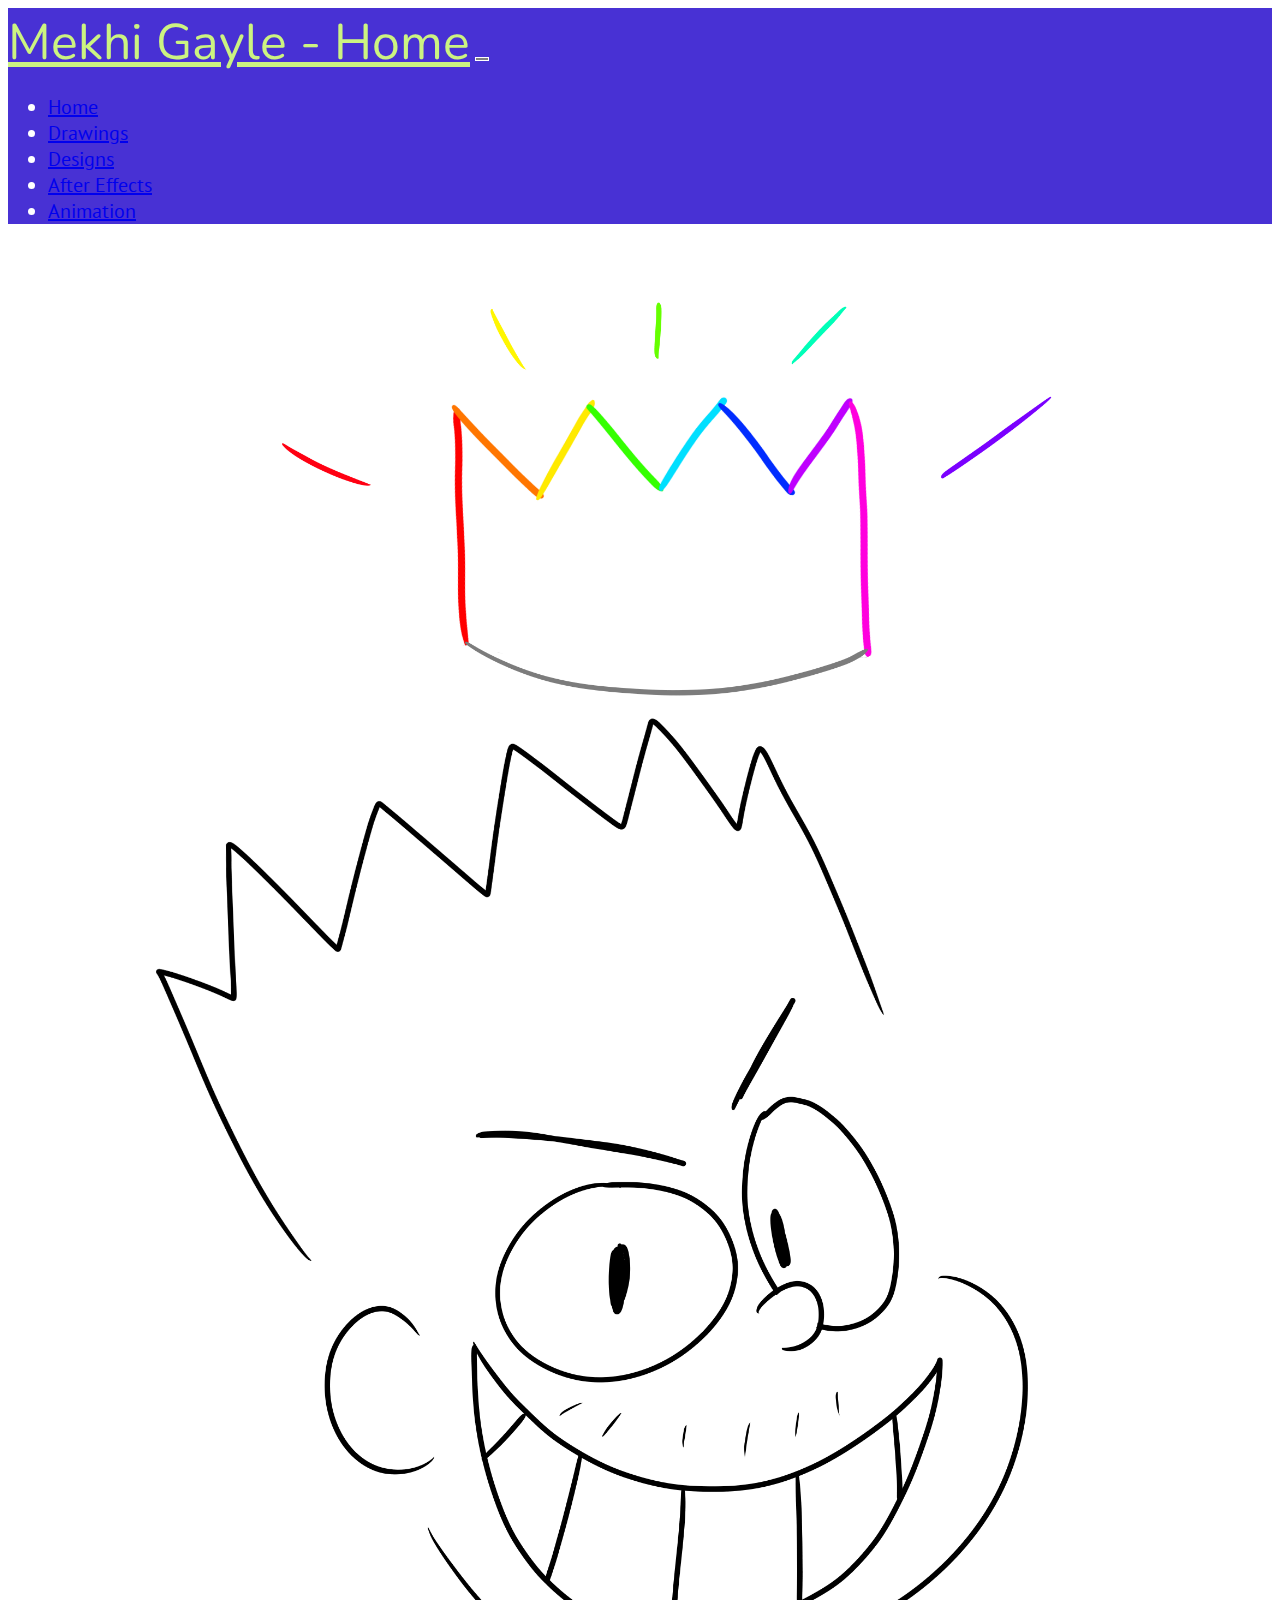
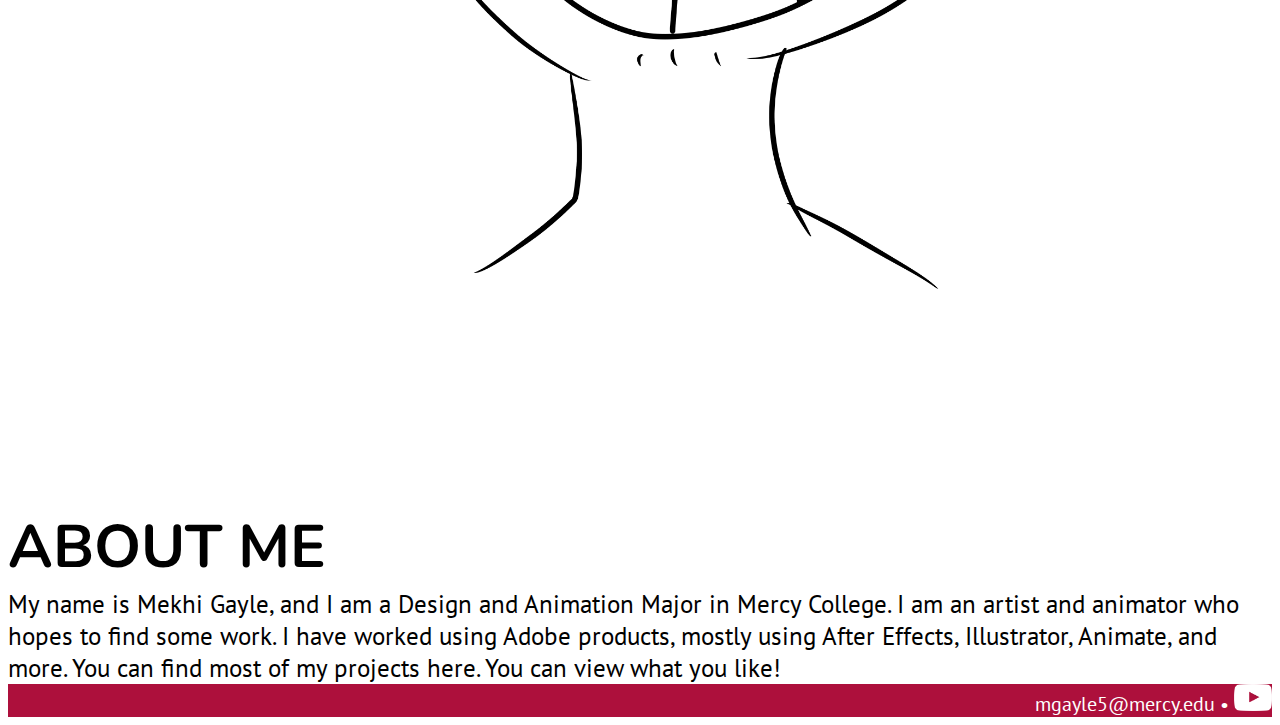
<file: index.html>
<!doctype html>
<html lang="en">

<head>
    <meta charset="utf-8">
    <meta name="viewport" content="width=device-width, initial-scale=1">
    <title>Mekhi Gayle - Welcome</title>
    <link href="https://cdn.jsdelivr.net/npm/bootstrap@5.2.2/dist/css/bootstrap.min.css" rel="stylesheet" integrity="sha384-Zenh87qX5JnK2Jl0vWa8Ck2rdkQ2Bzep5IDxbcnCeuOxjzrPF/et3URy9Bv1WTRi" crossorigin="anonymous">

    <link rel="preconnect" href="https://fonts.googleapis.com">
    <link rel="preconnect" href="https://fonts.gstatic.com" crossorigin>
    <link href="https://fonts.googleapis.com/css2?family=Nunito:wght@700&family=PT+Sans&display=swap" rel="stylesheet">
    <link rel="stylesheet" type="text/css" href="style.css">
</head>


<body>
    <nav class="navbar navbar-expand-lg">
        <div class="container-fluid">
            <a class="navbar-brand" href="#">Mekhi Gayle - Home</a>
            <button class="navbar-toggler" type="button" data-bs-toggle="collapse" data-bs-target="#navbarNav" aria-controls="navbarNav" aria-expanded="false" aria-label="Toggle navigation">
                <span class="navbar-toggler-icon"></span>
            </button>
            <div class="collapse navbar-collapse" id="navbarNav">
                <ul class="navbar-nav ms-auto">
                    <li class="nav-item">
                        <a class="nav-link active" aria-current="page" href="#">Home</a>
                    </li>
                    <li class="nav-item">
                        <a class="nav-link" href="Drawingspage.html">Drawings</a>
                    </li>
                    <li class="nav-item">
                        <a class="nav-link" href="Designspage.html">Designs</a>
                    </li>
                    <li class="nav-item">
                        <a class="nav-link" href="Aftereffectspage.html">After Effects</a>
                    </li>
                    <li class="nav-item">
                        <a class="nav-link" href="Animationspage.html">Animation</a>
                    </li>
                </ul>
            </div>
        </div>
    </nav>

    <div class="container">
        <div class="row">
            <div class="col-12 col-md-6"><img src=Newportrait.png></div>
            <div class="col-12 col-md-6">
                <h1>ABOUT ME</h1>
                <p>My name is Mekhi Gayle, and I am a Design and Animation Major in Mercy College. I am an artist and animator who hopes to find some work. I have worked using Adobe products, mostly using After Effects, Illustrator, Animate, and more. You can find most of my projects here. You can view what you like!</p>
            </div>
            <div class="col-12 col-md-6"> </div>
        </div>
    </div>
    <script src="https://cdn.jsdelivr.net/npm/bootstrap@5.2.2/dist/js/bootstrap.bundle.min.js" integrity="sha384-OERcA2EqjJCMA+/3y+gxIOqMEjwtxJY7qPCqsdltbNJuaOe923+mo//f6V8Qbsw3" crossorigin="anonymous"></script>



</body>
<footer>
    <p>mgayle5@mercy.edu • <a href="https://www.youtube.com/channel/UCL8zr2p6QX1E2gl_F1E08jQ"><img src="YTicon2.png" class="rounded float-right"></a></p>

</footer>

</html>
</file>
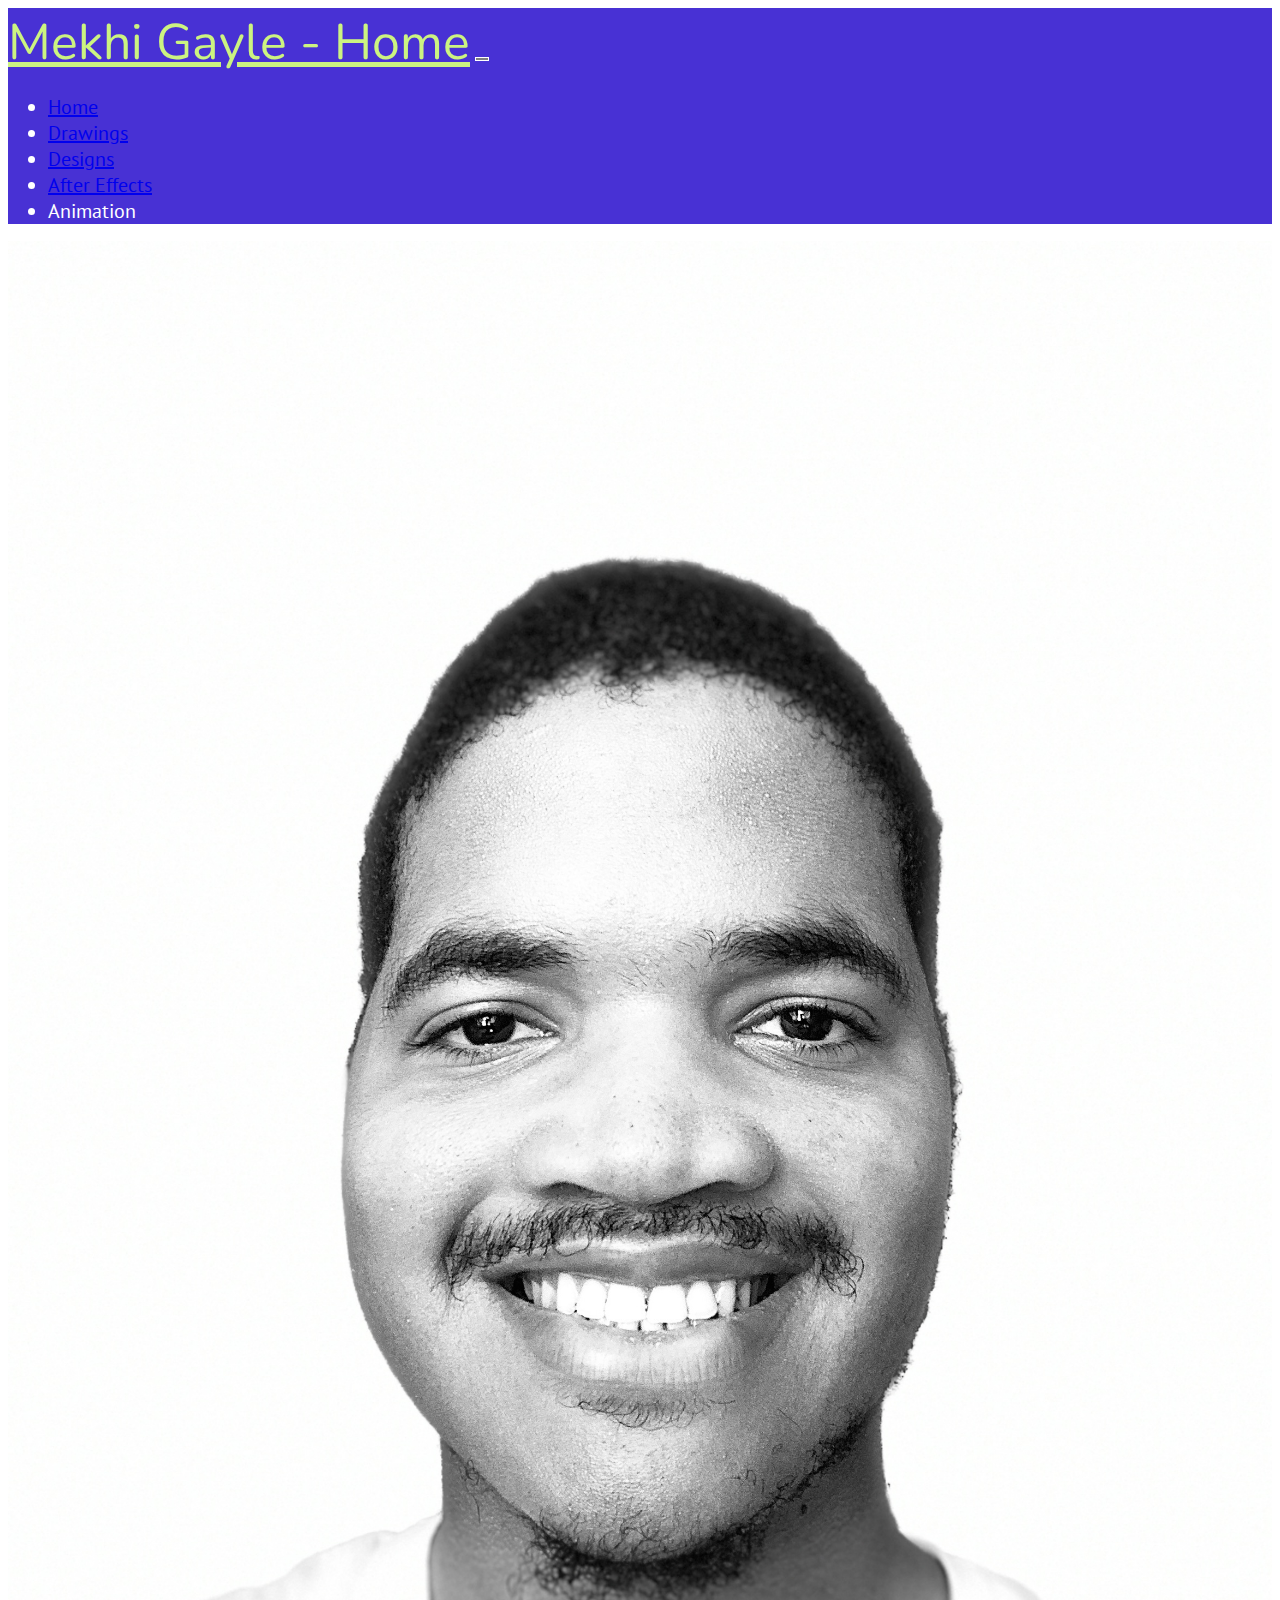
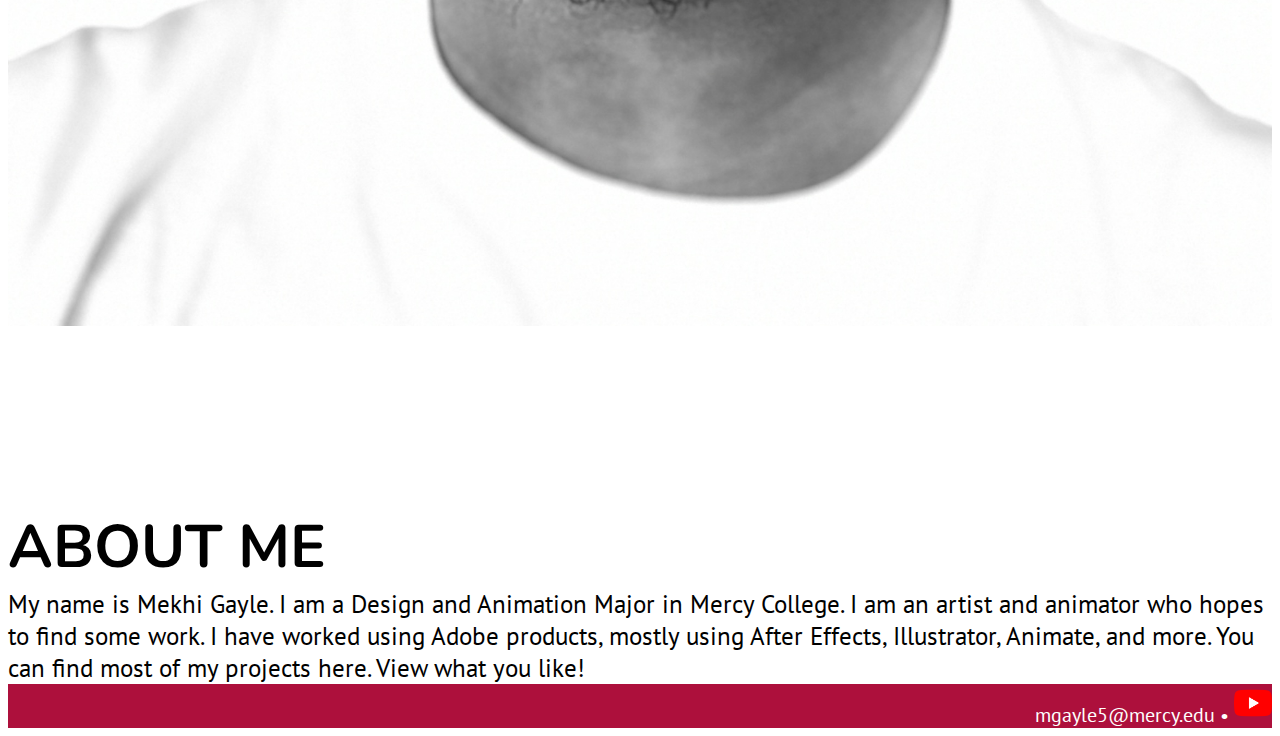
<file: Mekhi_Homepage.html>
<!doctype html>
<html lang="en">

<head>
    <meta charset="utf-8">
    <meta name="viewport" content="width=device-width, initial-scale=1">
    <title>Mekhi Gayle - Welcome</title>
    <link href="https://cdn.jsdelivr.net/npm/bootstrap@5.2.2/dist/css/bootstrap.min.css" rel="stylesheet" integrity="sha384-Zenh87qX5JnK2Jl0vWa8Ck2rdkQ2Bzep5IDxbcnCeuOxjzrPF/et3URy9Bv1WTRi" crossorigin="anonymous">

    <link rel="preconnect" href="https://fonts.googleapis.com">
    <link rel="preconnect" href="https://fonts.gstatic.com" crossorigin>
    <link href="https://fonts.googleapis.com/css2?family=Nunito:wght@700&family=PT+Sans&display=swap" rel="stylesheet">
    <link rel="stylesheet" type="text/css" href="style.css">
</head>


<body>
    <nav class="navbar navbar-expand-lg">
        <div class="container-fluid">
            <a class="navbar-brand" href="#">Mekhi Gayle - Home</a>
            <button class="navbar-toggler" type="button" data-bs-toggle="collapse" data-bs-target="#navbarNav" aria-controls="navbarNav" aria-expanded="false" aria-label="Toggle navigation">
                <span class="navbar-toggler-icon"></span>
            </button>
            <div class="collapse navbar-collapse" id="navbarNav">
                <ul class="navbar-nav ms-auto">
                    <li class="nav-item">
                        <a class="nav-link active" aria-current="page" href="#">Home</a>
                    </li>
                    <li class="nav-item">
                        <a class="nav-link" href="Drawingspage.html">Drawings</a>
                    </li>
                    <li class="nav-item">
                        <a class="nav-link" href="#">Designs</a>
                    </li>
                    <li class="nav-item">
                        <a class="nav-link" href="#">After Effects</a>
                    </li>
                    <li class="nav-item">
                        <a class="nav-link">Animation</a>
                    </li>
                </ul>
            </div>
        </div>
    </nav>

    <div class="container">
        <div class="row">
            <div class="col-12 col-md-6"><img src="IMG_9816.jpg"></div>
            <div class="col-12 col-md-6">
                <h1>ABOUT ME</h1>
                <p>My name is Mekhi Gayle. I am a Design and Animation Major in Mercy College. I am an artist and animator who hopes to find some work. I have worked using Adobe products, mostly using After Effects, Illustrator, Animate, and more. You can find most of my projects here. View what you like!</p>
            </div>
            <div class="col-12 col-md-6"> </div>
        </div>
    </div>
    <script src="https://cdn.jsdelivr.net/npm/bootstrap@5.2.2/dist/js/bootstrap.bundle.min.js" integrity="sha384-OERcA2EqjJCMA+/3y+gxIOqMEjwtxJY7qPCqsdltbNJuaOe923+mo//f6V8Qbsw3" crossorigin="anonymous"></script>



</body>
<footer>
    <p>mgayle5@mercy.edu • <a href="https://www.youtube.com/channel/UCL8zr2p6QX1E2gl_F1E08jQ"><img src="YTicon.png" class="rounded float-right"></a></p>

</footer>

</html>
</file>
<file: style.css>
.navbar {
    background-color: #4831D4;
    --bs-navbar-hover-color: whit;
}

.navbar-brand {
    color: #CCF381;
    font-family: 'Nunito', sans-serif;
    font-size: 50px;
    --bs-navbar-brand-hover-color: white;
}

img {
    width: 100%;
}

body {
    font-family: 'PT Sans', sans-serif;
    font-size: 17px;
}

.nav-item {
    font-size: 20px;
    font-family: 'PT Sans', sans-serif;
    color: white;
}

.navbar-toggler {
    background-color: gray;
    border: 1px solid white;
}

h1 {
    margin: 175px 0px 0px 0px;
    font-family: 'Nunito', sans-serif;
    font-size: 60px;
}

h2 {
    text-align: left;
    font-size: 25px;
    font-family: 'PT Sans', sans-serif;
    color: white;
}

p {
    font-size: 25px;
    margin: 0px;
}

yt-video {
    width: 100%;
    aspect-ratio: 16 / 9;
}

footer {
    background-color: #AD103C;
    text-align: right;
}

footer img {
    width: 3%;
}

footer p {
    color: white;
    text-align: right;
    font-size: 20px;
}
</file>
